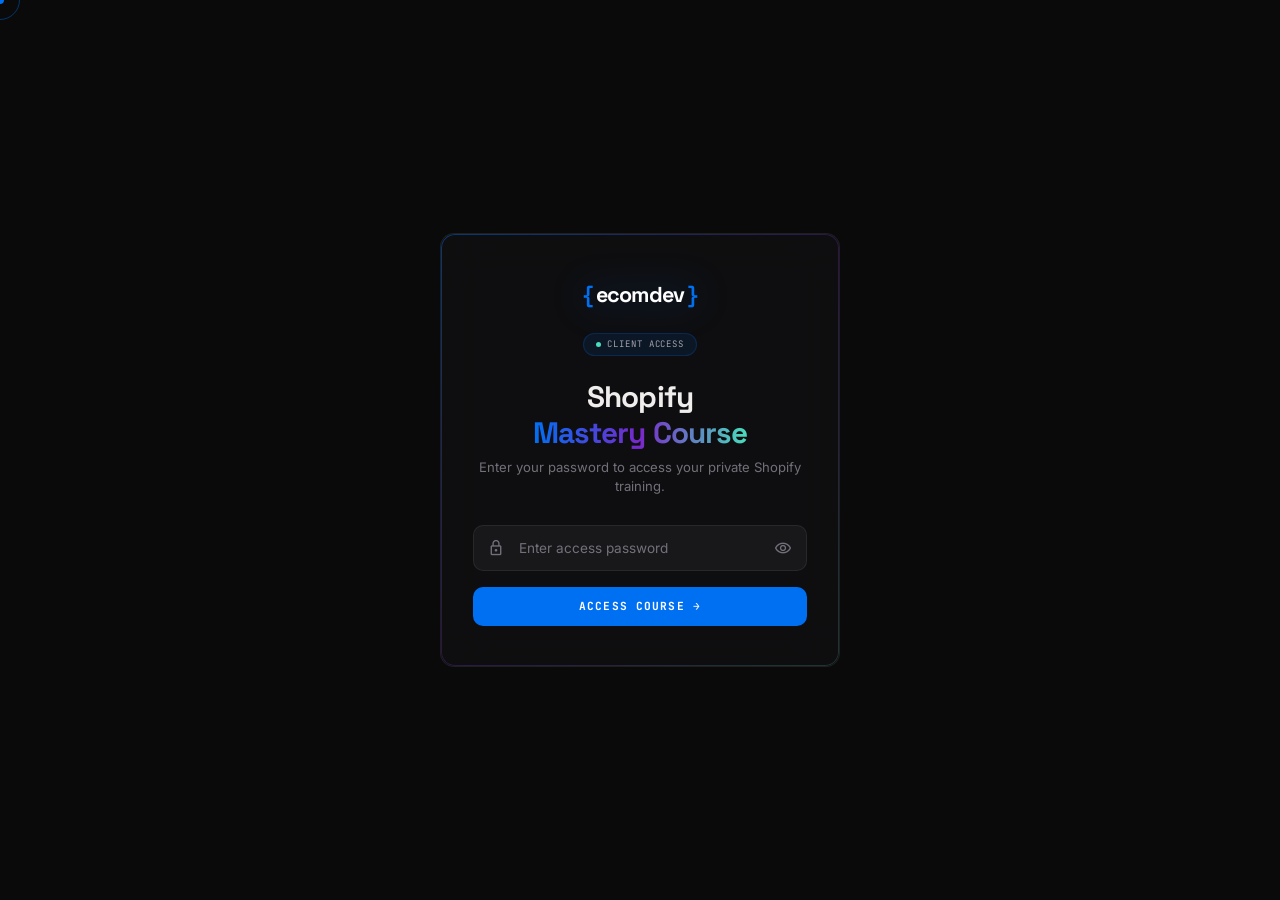
<file: shopify-course.html>
<!DOCTYPE html>
<html lang="en">
<head>
  <meta charset="utf-8">
  <meta name="viewport" content="width=device-width, initial-scale=1.0">
  <title>ecomdev | Course</title>
  <meta name="description" content="Exclusive Shopify management course for ecomdev clients.">
  <meta name="robots" content="noindex, nofollow">
  <link rel="preconnect" href="https://fonts.googleapis.com">
  <link rel="preconnect" href="https://fonts.gstatic.com" crossorigin>
  <link href="https://fonts.googleapis.com/css2?family=Inter:wght@400;500;600&family=JetBrains+Mono:wght@400;500;700&family=Space+Grotesk:wght@500;600;700&display=swap" rel="stylesheet">
<link rel="stylesheet" href="main.css">
<script src="main.js"></script>
  <link href="https://fonts.googleapis.com/css2?family=Material+Symbols+Outlined:wght,FILL@100..700,0..1&display=swap" rel="stylesheet">
  <style>
    *,*::before,*::after{box-sizing:border-box;margin:0;padding:0}
    :root{
      --bg:#0a0a0b;--surface:#111113;--surface-2:#18181b;--surface-3:#222225;
      --border:rgba(255,255,255,.07);--border-hover:rgba(255,255,255,.14);
      --primary:#0070f3;--primary-soft:rgba(0,112,243,.1);--primary-glow:rgba(0,112,243,.25);
      --purple:#7928CA;--teal:#48ddbc;
      --text:#f0eeec;--text-2:#a1a1aa;--text-3:#71717a;
      --sans:'Inter',sans-serif;--display:'Space Grotesk',sans-serif;--mono:'JetBrains Mono',monospace;
      --r:10px;--r-lg:14px;--ease:.2s cubic-bezier(.4,0,.2,1);
    }
    html{scroll-behavior:smooth}
    body{background:var(--bg);color:var(--text);font-family:var(--sans);-webkit-font-smoothing:antialiased;min-height:100dvh;overflow-x:hidden}

    /* Ambient */
    .grid-bg{position:fixed;inset:0;background-image:linear-gradient(to right,rgba(255,255,255,.015) 1px,transparent 1px),linear-gradient(to bottom,rgba(255,255,255,.015) 1px,transparent 1px);background-size:40px 40px;mask-image:radial-gradient(ellipse 70% 60% at 50% 40%,black,transparent);-webkit-mask-image:radial-gradient(ellipse 70% 60% at 50% 40%,black,transparent);pointer-events:none;z-index:0}
    .glow{position:fixed;border-radius:50%;filter:blur(100px);pointer-events:none;z-index:0}

    /* Glass */
    .glass{background:rgba(17,17,19,.72);backdrop-filter:blur(20px);-webkit-backdrop-filter:blur(20px);border:1px solid var(--border)}

    /* ═══ LOGIN ═══ */
    #login{position:fixed;inset:0;z-index:100;display:flex;align-items:center;justify-content:center;padding:1.5rem;background:var(--bg);transition:opacity .5s,visibility .5s}
    #login.out{opacity:0;visibility:hidden;pointer-events:none}
    .lc{width:100%;max-width:400px;padding:2.5rem 2rem;border-radius:var(--r-lg);text-align:center;position:relative;animation:fadeUp .5s both}
    .lc::before{content:'';position:absolute;inset:0;border-radius:inherit;padding:1px;background:linear-gradient(135deg,rgba(0,112,243,.45),rgba(121,40,202,.3),rgba(72,221,188,.2));-webkit-mask:linear-gradient(#fff 0 0) content-box,linear-gradient(#fff 0 0);-webkit-mask-composite:xor;mask-composite:exclude;pointer-events:none}
    .lc-logo{margin-bottom:.5rem}
    .lc-logo svg{filter:drop-shadow(0 0 18px rgba(0,112,243,.35))}
    .lc-badge{display:inline-flex;align-items:center;gap:.4rem;padding:.3rem .75rem;background:var(--primary-soft);border:1px solid rgba(0,112,243,.2);border-radius:9999px;font-family:var(--mono);font-size:9px;letter-spacing:.1em;text-transform:uppercase;color:var(--text-2);margin-bottom:1.5rem}
    .lc-dot{width:5px;height:5px;border-radius:50%;background:var(--teal);animation:pulse 2s infinite}
    .lc h1{font-family:var(--display);font-size:1.85rem;font-weight:700;letter-spacing:-.03em;line-height:1.2;margin-bottom:.4rem}
    .lc h1 span{background:linear-gradient(90deg,#0070f3,#7928CA,#48ddbc);-webkit-background-clip:text;-webkit-text-fill-color:transparent;background-clip:text}
    .lc-sub{font-size:.82rem;color:var(--text-3);margin-bottom:1.75rem;line-height:1.5}
    .pw-wrap{position:relative;margin-bottom:.75rem}
    .pw-wrap .ico{position:absolute;left:.9rem;top:50%;transform:translateY(-50%);color:var(--text-3);font-size:18px;pointer-events:none;transition:color var(--ease)}
    .pw-wrap:focus-within .ico{color:var(--primary)}
    .pw-inp{width:100%;padding:.8rem 2.8rem;background:var(--surface-2);border:1px solid var(--border);border-radius:var(--r);color:var(--text);font-family:var(--mono);font-size:.85rem;letter-spacing:.05em;outline:none;transition:border-color var(--ease),box-shadow var(--ease)}
    .pw-inp::placeholder{color:var(--text-3);font-family:var(--sans);letter-spacing:0}
    .pw-inp:focus{border-color:var(--primary);box-shadow:0 0 0 3px rgba(0,112,243,.12)}
    .pw-tog{position:absolute;right:.8rem;top:50%;transform:translateY(-50%);background:none;border:none;color:var(--text-3);cursor:pointer;display:flex;padding:.15rem;transition:color var(--ease)}
    .pw-tog:hover{color:var(--text)}
    .lc-btn{width:100%;padding:.8rem;background:var(--primary);color:#fff;font-family:var(--mono);font-size:.7rem;font-weight:700;letter-spacing:.1em;text-transform:uppercase;border:none;border-radius:var(--r);cursor:pointer;transition:all var(--ease);margin-top:.25rem}
    .lc-btn:hover{background:#005bd4;box-shadow:0 6px 20px var(--primary-glow)}
    .lc-err{display:none;align-items:center;gap:.4rem;margin-top:.6rem;padding:.5rem .75rem;background:rgba(255,50,50,.08);border:1px solid rgba(255,50,50,.2);border-radius:var(--r);color:#f87171;font-size:.78rem}
    .lc-err.show{display:flex}

    /* ═══ COURSE ═══ */
    #app{display:none;min-height:100dvh;flex-direction:column}
    #app.on{display:flex}

    /* Header */
    .hdr{position:sticky;top:0;z-index:50;background:rgba(10,10,11,.9);backdrop-filter:blur(16px);-webkit-backdrop-filter:blur(16px);border-bottom:1px solid var(--border);height:56px;display:flex;align-items:center;padding:0 1.25rem;gap:.75rem}
    .hdr-logo{flex-shrink:0}
    .hdr-tag{display:flex;align-items:center;gap:.3rem;padding:.2rem .5rem;background:var(--primary-soft);border:1px solid rgba(0,112,243,.15);border-radius:9999px;font-family:var(--mono);font-size:8px;letter-spacing:.1em;text-transform:uppercase;color:#93b4f8}
    .hdr-space{flex:1}
    .hdr-prog{display:flex;align-items:center;gap:.6rem;font-family:var(--mono);font-size:10px;color:var(--text-3)}
    .prog-track{width:100px;height:3px;background:var(--surface-3);border-radius:9999px;overflow:hidden}
    .prog-bar{height:100%;background:linear-gradient(90deg,var(--primary),var(--teal));border-radius:9999px;transition:width .4s ease}
    .hdr-btn{display:flex;align-items:center;justify-content:center;gap:.3rem;padding:.3rem .6rem;background:transparent;border:1px solid var(--border);border-radius:var(--r);color:var(--text-3);font-family:var(--mono);font-size:9px;letter-spacing:.08em;text-transform:uppercase;cursor:pointer;transition:all var(--ease)}
    .hdr-btn:hover{border-color:var(--border-hover);color:var(--text)}

    /* Layout */
    .layout{display:flex;flex:1;position:relative;z-index:1}

    /* Sidebar */
    .side{width:280px;flex-shrink:0;background:var(--surface);border-right:1px solid var(--border);height:calc(100dvh - 56px);position:sticky;top:56px;overflow-y:auto;display:flex;flex-direction:column}
    .side::-webkit-scrollbar{width:3px}
    .side::-webkit-scrollbar-thumb{background:var(--surface-3);border-radius:9999px}
    .side-hd{padding:1.25rem 1rem .875rem;border-bottom:1px solid var(--border)}
    .side-lbl{font-family:var(--mono);font-size:8px;letter-spacing:.12em;text-transform:uppercase;color:var(--text-3);margin-bottom:.3rem}
    .side-name{font-family:var(--display);font-size:.95rem;font-weight:600;color:var(--text);letter-spacing:-.015em}
    .ch-list{padding:.4rem 0;flex:1}
    .ch{display:flex;align-items:center;gap:.7rem;padding:.7rem 1rem;cursor:pointer;transition:background var(--ease);border-left:2px solid transparent}
    .ch:hover{background:rgba(255,255,255,.025)}
    .ch.on{background:rgba(0,112,243,.06);border-left-color:var(--primary)}
    .ch-n{width:28px;height:28px;border-radius:50%;display:flex;align-items:center;justify-content:center;font-family:var(--mono);font-size:10px;font-weight:600;flex-shrink:0;background:var(--surface-2);border:1px solid var(--border);color:var(--text-3);transition:all var(--ease)}
    .ch.on .ch-n{background:var(--primary);border-color:var(--primary);color:#fff;box-shadow:0 0 8px var(--primary-glow)}
    .ch.ok .ch-n{background:rgba(72,221,188,.12);border-color:rgba(72,221,188,.25);color:var(--teal)}
    .ch-t{font-size:.8rem;font-weight:500;color:var(--text-2);flex:1;min-width:0;overflow:hidden;text-overflow:ellipsis;white-space:nowrap;transition:color var(--ease)}
    .ch.on .ch-t,.ch:hover .ch-t{color:var(--text)}
    .ch-ok{font-size:16px;color:var(--teal);opacity:0;flex-shrink:0;transition:opacity var(--ease)}
    .ch.ok .ch-ok{opacity:1}

    /* Main */
    .main{flex:1;min-width:0;display:flex;flex-direction:column;padding:1.5rem 2rem 2rem}

    /* Player */
    .player{width:100%;position:relative;border-radius:var(--r-lg);overflow:hidden;background:#000;border:1px solid var(--border);margin-bottom:1.25rem}
    .player-ar{position:relative;padding-top:56.25%}
    .player-ar iframe{position:absolute;inset:0;width:100%;height:100%;border:none}
    .v-ov{position:absolute;inset:0;z-index:15;display:flex;flex-direction:column;align-items:center;justify-content:center;background:rgba(0,0,0,.82);cursor:pointer;transition:opacity .4s}
    .v-ov.hide{opacity:0;pointer-events:none}
    .play-btn{width:64px;height:64px;border-radius:50%;border:2px solid rgba(255,255,255,.2);display:flex;align-items:center;justify-content:center;margin-bottom:1rem;transition:all .25s}
    .v-ov:hover .play-btn{border-color:var(--primary);transform:scale(1.06)}
    .play-tri{width:0;height:0;border-style:solid;border-width:11px 0 11px 20px;border-color:transparent transparent transparent #fff;margin-left:4px}
    .v-ov-title{font-family:var(--display);font-size:1rem;font-weight:600;color:#fff;text-align:center;padding:0 1rem;margin-bottom:.3rem}
    .v-ov-sub{font-family:var(--mono);font-size:9px;letter-spacing:.1em;text-transform:uppercase;color:rgba(255,255,255,.35)}

    /* Lesson info */
    .lesson{margin-bottom:1.25rem}
    .lesson-tag{display:inline-flex;align-items:center;gap:.3rem;padding:.2rem .5rem;background:var(--primary-soft);border:1px solid rgba(0,112,243,.15);border-radius:9999px;font-family:var(--mono);font-size:8px;letter-spacing:.1em;text-transform:uppercase;color:#93b4f8;margin-bottom:.5rem}
    .lesson h2{font-family:var(--display);font-size:1.3rem;font-weight:700;letter-spacing:-.02em;color:var(--text);line-height:1.3;margin-bottom:.35rem}
    .lesson p{font-size:.85rem;color:var(--text-2);line-height:1.6;max-width:580px}
    .lesson-btns{display:flex;align-items:center;gap:.6rem;margin-top:.875rem}
    .btn-mark{display:flex;align-items:center;gap:.4rem;padding:.5rem 1rem;background:rgba(72,221,188,.08);border:1px solid rgba(72,221,188,.2);border-radius:var(--r);color:var(--teal);font-family:var(--mono);font-size:9px;font-weight:600;letter-spacing:.08em;text-transform:uppercase;cursor:pointer;transition:all var(--ease)}
    .btn-mark:hover{background:rgba(72,221,188,.15);border-color:rgba(72,221,188,.4)}
    .btn-mark.done{border-color:var(--teal)}
    .btn-next{display:flex;align-items:center;gap:.4rem;padding:.5rem 1rem;background:var(--primary);border:none;border-radius:var(--r);color:#fff;font-family:var(--mono);font-size:9px;font-weight:600;letter-spacing:.08em;text-transform:uppercase;cursor:pointer;transition:all var(--ease)}
    .btn-next:hover{background:#005bd4;box-shadow:0 4px 14px var(--primary-glow)}
    .btn-next:disabled{opacity:.25;cursor:not-allowed;box-shadow:none;background:var(--primary)}

    /* Mobile bottom nav */
    .mob-nav{display:none;position:fixed;bottom:0;left:0;right:0;z-index:48;background:rgba(10,10,11,.95);backdrop-filter:blur(16px);-webkit-backdrop-filter:blur(16px);border-top:1px solid var(--border);padding:.6rem .875rem;align-items:center;gap:.5rem}
    .mob-btn{display:flex;align-items:center;justify-content:center;width:34px;height:34px;border-radius:50%;border:1px solid var(--border);background:var(--surface-2);color:var(--text-3);cursor:pointer;flex-shrink:0;transition:all var(--ease)}
    .mob-btn:hover{border-color:var(--border-hover);color:var(--text)}
    .mob-btn.pri{background:var(--primary);border-color:transparent;color:#fff}
    .mob-btn:disabled{opacity:.25;cursor:not-allowed}
    .mob-info{flex:1;min-width:0;display:flex;flex-direction:column;gap:.2rem}
    .mob-top{display:flex;align-items:center;justify-content:space-between}
    .mob-ch-lbl{font-family:var(--mono);font-size:8px;letter-spacing:.1em;text-transform:uppercase;color:var(--text-3)}
    .mob-ch-name{font-family:var(--display);font-size:.75rem;font-weight:600;color:var(--text);overflow:hidden;text-overflow:ellipsis;white-space:nowrap}
    .mob-prog{height:2px;background:var(--surface-3);border-radius:9999px;overflow:hidden}
    .mob-prog-bar{height:100%;background:linear-gradient(90deg,var(--primary),var(--teal));border-radius:9999px;transition:width .4s}

    /* Sidebar toggle & overlay */
    .mob-tog{display:none}
    .s-ov{display:none;position:fixed;inset:0;background:rgba(0,0,0,.5);z-index:45}
    .s-ov.on{display:block}

    /* Animations */
    @keyframes fadeUp{from{opacity:0;transform:translateY(12px)}to{opacity:1;transform:translateY(0)}}
    @keyframes pulse{0%,100%{opacity:1}50%{opacity:.4}}
    @keyframes shake{0%,100%{transform:translateX(0)}25%{transform:translateX(-5px)}75%{transform:translateX(5px)}}
    .shake{animation:shake .35s ease}

    /* Responsive */
    @media(max-width:900px){
      .side{position:fixed;top:56px;left:-100vw;width:min(300px,88vw);height:calc(100dvh - 56px);z-index:46;transition:left .3s cubic-bezier(.4,0,.2,1)}
      .side.open{left:0;box-shadow:12px 0 40px rgba(0,0,0,.5)}
      .mob-tog{display:flex}
      .mob-nav{display:flex}
      .main{padding:1rem 1rem 5rem}
      .hdr-prog{display:none}
      .hdr{padding:0 .75rem;gap:.5rem}
      .hdr-tag{display:none}
    }
    @media(max-width:480px){
      .lesson h2{font-size:1.1rem}
      .lesson-btns{width:100%}
      .btn-mark,.btn-next{flex:1;justify-content:center;padding:.6rem .75rem}
      .lc{padding:2rem 1.25rem}
      .lc h1{font-size:1.6rem}
      .play-btn{width:52px;height:52px}
      .v-ov-title{font-size:.9rem}
    }
  </style>
</head>
<body>

<div class="grid-bg"></div>
<div class="glow" style="width:50vw;height:50vw;background:radial-gradient(circle,rgba(0,112,243,.1),transparent 70%);top:-20%;left:-15%"></div>
<div class="glow" style="width:38vw;height:38vw;background:radial-gradient(circle,rgba(121,40,202,.07),transparent 70%);bottom:0;right:-10%"></div>

<!-- ═══ LOGIN ═══ -->
<div id="login">
  <div class="lc glass">
    <div class="lc-logo">
      <svg viewBox="0 0 400 100" fill="none" xmlns="http://www.w3.org/2000/svg" width="180" height="45">
        <text x="200" y="50" dominant-baseline="middle" text-anchor="middle" font-family="Space Grotesk,sans-serif" font-weight="700" font-size="48" letter-spacing="-0.04em">
          <tspan fill="#0070f3" font-weight="900">{</tspan><tspan fill="white"> ecomdev </tspan><tspan fill="#0070f3" font-weight="900">}</tspan>
        </text>
      </svg>
    </div>
    <div class="lc-badge"><span class="lc-dot"></span>Client Access</div>
    <h1>Shopify<br><span>Mastery Course</span></h1>
    <p class="lc-sub">Enter your password to access your private Shopify training.</p>
    <div class="pw-wrap">
      <span class="material-symbols-outlined ico">lock</span>
      <input type="password" id="pw" class="pw-inp" placeholder="Enter access password" autocomplete="current-password">
      <button class="pw-tog" onclick="togglePw()" type="button"><span class="material-symbols-outlined" id="pw-eye" style="font-size:18px">visibility</span></button>
    </div>
    <div class="lc-err" id="err"><span class="material-symbols-outlined" style="font-size:14px">error</span>Incorrect password.</div>
    <button class="lc-btn" onclick="doLogin()">Access Course →</button>
  </div>
</div>

<!-- ═══ COURSE ═══ -->
<div id="app">
  <header class="hdr">
    <a class="hdr-logo" href="#" onclick="return false">
      <svg viewBox="0 0 320 78" fill="none" xmlns="http://www.w3.org/2000/svg" width="110" height="32">
        <text x="160" y="39" dominant-baseline="middle" text-anchor="middle" font-family="Space Grotesk,sans-serif" font-weight="700" font-size="38" letter-spacing="-0.04em">
          <tspan fill="#0070f3" font-weight="900">{</tspan><tspan fill="white"> ecomdev </tspan><tspan fill="#0070f3" font-weight="900">}</tspan>
        </text>
      </svg>
    </a>
    <div class="hdr-tag"><span class="material-symbols-outlined" style="font-size:10px;font-variation-settings:'FILL' 1">school</span>Course</div>
    <div class="hdr-space"></div>
    <div class="hdr-prog">
      <span id="prog-txt">0 / 6</span>
      <div class="prog-track"><div class="prog-bar" id="prog-bar" style="width:0%"></div></div>
    </div>
    <button class="hdr-btn mob-tog" onclick="togSide()"><span class="material-symbols-outlined" style="font-size:14px">menu</span></button>
    <button class="hdr-btn" onclick="doLogout()"><span class="material-symbols-outlined" style="font-size:13px">logout</span></button>
  </header>

  <div class="s-ov" id="s-ov" onclick="closeSide()"></div>

  <div class="layout">
    <aside class="side" id="side">
      <div class="side-hd">
        <div class="side-lbl">Course</div>
        <div class="side-name">Shopify Store Management</div>
      </div>
      <div class="ch-list" id="ch-list"></div>
    </aside>

    <main class="main" id="main-area">
      <div class="player">
        <div class="player-ar">
          <iframe id="yt" src="" referrerpolicy="strict-origin-when-cross-origin" allow="accelerometer;autoplay;clipboard-write;encrypted-media;gyroscope;picture-in-picture;fullscreen" allowfullscreen></iframe>
          <div class="v-ov" id="v-ov" onclick="playVid()">
            <div class="play-btn"><div class="play-tri"></div></div>
            <div class="v-ov-title" id="v-title"></div>
            <div class="v-ov-sub" id="v-sub"></div>
          </div>
        </div>
      </div>

      <div class="lesson">
        <div class="lesson-tag"><span class="material-symbols-outlined" style="font-size:9px;font-variation-settings:'FILL' 1">play_circle</span><span id="l-num">Lesson 1 of 6</span></div>
        <h2 id="l-title"></h2>
        <p id="l-desc"></p>
        <div class="lesson-btns">
          <button class="btn-mark" id="btn-mark" onclick="markDone()">
            <span class="material-symbols-outlined" style="font-size:13px">check_circle</span>
            <span id="mark-txt">Mark Complete</span>
          </button>
          <button class="btn-next" id="btn-next" onclick="nextCh()">
            Next <span class="material-symbols-outlined" style="font-size:13px">arrow_forward</span>
          </button>
        </div>
      </div>
    </main>
  </div>

  <!-- Mobile bottom nav -->
  <div class="mob-nav" id="mob-nav">
    <button class="mob-btn" id="mob-prev" onclick="if(cur>0)loadCh(cur-1)"><span class="material-symbols-outlined" style="font-size:16px">chevron_left</span></button>
    <div class="mob-info">
      <div class="mob-top">
        <span class="mob-ch-lbl" id="mob-lbl">Chapter 1</span>
        <span class="mob-ch-lbl" id="mob-cnt">0/6</span>
      </div>
      <div class="mob-prog"><div class="mob-prog-bar" id="mob-bar" style="width:0%"></div></div>
      <span class="mob-ch-name" id="mob-name"></span>
    </div>
    <button class="mob-btn pri" id="mob-next" onclick="if(cur<CHS.length-1)loadCh(cur+1)"><span class="material-symbols-outlined" style="font-size:16px">chevron_right</span></button>
  </div>
</div>

<script>
const PASS='ecomdev2024';

const CHS=[
  {title:'Navigating Your Admin & Sidekick',desc:'Gain confidence navigating your Shopify admin dashboard and using Sidekick, your AI assistant, to set up your new store.',vid:'HrtnQ1TljpQ'},
  {title:'Adding & Managing Products',desc:'Learn to add and manage products, create compelling listings, and use Shopify Sidekick to enhance your ecommerce store.',vid:'-RLrd2oPD9A'},
  {title:'Designing Your Storefront',desc:'Design your unique online storefront by selecting and customizing themes, leveraging AI-powered generation, and setting up your custom domain.',vid:'-LLK3L30nBQ'},
  {title:'Shipping & Delivery Setup',desc:'Configure essential shipping and delivery options for your store, from setting rates to understanding shipping profiles and international markets.',vid:'3P_pmY9kURE'},
  {title:'Payments & Checkout',desc:'Set up secure and efficient payment systems, including Shopify Payments, to provide a seamless checkout experience for your customers.',vid:'cSf77ssKzfI'},
  {title:'A Day as an eCom Manager',desc:'Follow Kaycee, an eCom manager. See what a typical day looks like in Shopify, and what is essential to her role.',vid:'Oqcww4vLUnM'}
];

let cur=0,done=new Set(),started=false;

// Login
function doLogin(){
  if(document.getElementById('pw').value.trim()===PASS){
    document.getElementById('err').classList.remove('show');
    document.getElementById('login').classList.add('out');
    document.getElementById('app').classList.add('on');
    loadCh(0);renderSidebar();
  }else{
    document.getElementById('err').classList.add('show');
    const f=document.getElementById('pw');f.classList.add('shake');
    setTimeout(()=>f.classList.remove('shake'),400);
  }
}
function doLogout(){
  document.getElementById('app').classList.remove('on');
  document.getElementById('login').classList.remove('out');
  document.getElementById('pw').value='';
  document.getElementById('err').classList.remove('show');
  document.getElementById('yt').src='';started=false;
}
document.getElementById('pw').addEventListener('keydown',e=>{if(e.key==='Enter')doLogin()});
function togglePw(){
  const f=document.getElementById('pw'),i=document.getElementById('pw-eye');
  if(f.type==='password'){f.type='text';i.textContent='visibility_off'}
  else{f.type='password';i.textContent='visibility'}
}

// Sidebar
function renderSidebar(){
  document.getElementById('ch-list').innerHTML=CHS.map((c,i)=>`
    <div class="ch ${i===cur?'on':''} ${done.has(i)?'ok':''}" onclick="loadCh(${i})" role="button" tabindex="0">
      <div class="ch-n">${done.has(i)?'<span class="material-symbols-outlined" style="font-size:14px;font-variation-settings:\'FILL\' 1">check</span>':(i+1)}</div>
      <div class="ch-t">${c.title}</div>
      <span class="material-symbols-outlined ch-ok" style="font-variation-settings:'FILL' 1">check_circle</span>
    </div>
  `).join('');
  updateMob();
}

function loadCh(i){
  cur=i;started=false;
  const c=CHS[i],isLocal=location.protocol==='file:';
  const ov=document.getElementById('v-ov');
  ov.classList.remove('hide');

  if(isLocal){
    document.getElementById('yt').style.display='none';
    document.getElementById('yt').src='';
    ov.onclick=null;
    ov.innerHTML=`
      <div style="text-align:center;padding:1.5rem;max-width:380px;animation:fadeUp .3s ease">
        <span class="material-symbols-outlined" style="font-size:36px;color:var(--primary);margin-bottom:.6rem">info</span>
        <div style="font-family:var(--display);font-size:1rem;font-weight:600;color:#fff;margin-bottom:.4rem">Local Preview</div>
        <div style="font-size:.78rem;color:var(--text-2);line-height:1.5;margin-bottom:1rem">YouTube embeds require a web server. This player works once published online.</div>
        <a href="https://www.youtube.com/watch?v=${c.vid}" target="_blank" class="btn-next" style="display:inline-flex;text-decoration:none;padding:.6rem 1rem">
          Watch on YouTube <span class="material-symbols-outlined" style="font-size:13px">open_in_new</span>
        </a>
      </div>`;
  }else{
    document.getElementById('yt').style.display='block';
    document.getElementById('yt').src=`https://www.youtube-nocookie.com/embed/${c.vid}?rel=0&modestbranding=1&iv_load_policy=3&color=white`;
    ov.onclick=playVid;
    ov.innerHTML=`<div class="play-btn"><div class="play-tri"></div></div><div class="v-ov-title">${c.title}</div><div class="v-ov-sub">Chapter ${i+1} of ${CHS.length}</div>`;
  }

  document.getElementById('l-num').textContent=`Lesson ${i+1} of ${CHS.length}`;
  document.getElementById('l-title').textContent=c.title;
  document.getElementById('l-desc').textContent=c.desc;

  const bm=document.getElementById('btn-mark'),mt=document.getElementById('mark-txt');
  if(done.has(i)){bm.classList.add('done');mt.textContent='✓ Completed'}
  else{bm.classList.remove('done');mt.textContent='Mark Complete'}

  document.getElementById('btn-next').disabled=(i>=CHS.length-1);
  window.scrollTo({top:0,behavior:'smooth'});
  renderSidebar();closeSide();updateProg();
}

function playVid(){
  if(started||location.protocol==='file:')return;
  started=true;
  document.getElementById('v-ov').classList.add('hide');
  const c=CHS[cur];
  document.getElementById('yt').src=`https://www.youtube-nocookie.com/embed/${c.vid}?rel=0&modestbranding=1&iv_load_policy=3&color=white&autoplay=1`;
}

function updateProg(){
  const n=done.size,t=CHS.length;
  document.getElementById('prog-txt').textContent=`${n} / ${t}`;
  document.getElementById('prog-bar').style.width=`${(n/t)*100}%`;
  document.getElementById('mob-cnt').textContent=`${n}/${t}`;
  document.getElementById('mob-bar').style.width=`${(n/t)*100}%`;
}
function updateMob(){
  const c=CHS[cur];
  document.getElementById('mob-lbl').textContent=`Chapter ${cur+1}`;
  document.getElementById('mob-name').textContent=c.title;
  document.getElementById('mob-prev').disabled=cur<=0;
  document.getElementById('mob-next').disabled=cur>=CHS.length-1;
}
function markDone(){
  if(done.has(cur)){done.delete(cur);document.getElementById('btn-mark').classList.remove('done');document.getElementById('mark-txt').textContent='Mark Complete'}
  else{done.add(cur);document.getElementById('btn-mark').classList.add('done');document.getElementById('mark-txt').textContent='✓ Completed'}
  renderSidebar();updateProg();
}
function nextCh(){if(cur<CHS.length-1)loadCh(cur+1)}

function togSide(){document.getElementById('side').classList.toggle('open');document.getElementById('s-ov').classList.toggle('on')}
function closeSide(){document.getElementById('side').classList.remove('open');document.getElementById('s-ov').classList.remove('on')}

// Swipe
let tx=0;
document.addEventListener('touchstart',e=>{tx=e.changedTouches[0].screenX},{passive:true});
document.addEventListener('touchend',e=>{const d=e.changedTouches[0].screenX-tx;if(d>50&&tx<30)togSide();if(d<-50)closeSide()},{passive:true});

// Keyboard nav
document.addEventListener('keydown',e=>{
  if(!document.getElementById('app').classList.contains('on'))return;
  if(e.key==='ArrowRight'&&cur<CHS.length-1)nextCh();
  if(e.key==='ArrowLeft'&&cur>0)loadCh(cur-1);
});
</script>
</body>
</html>
</file>
<file: main.css>
/* Custom Cursor Styles */
@media (pointer: fine) {
  body {
    cursor: none;
  }
  
  a, button, input, select, textarea, [role="button"], .cursor-pointer {
    cursor: none !important;
  }

  .custom-cursor-dot,
  .custom-cursor-ring {
    position: fixed;
    top: 0;
    left: 0;
    transform: translate(-50%, -50%);
    border-radius: 50%;
    pointer-events: none;
    z-index: 9999;
    transition: width 0.2s, height 0.2s, background-color 0.2s;
  }

  .custom-cursor-dot {
    width: 8px;
    height: 8px;
    background-color: #0070f3;
  }

  .custom-cursor-ring {
    width: 40px;
    height: 40px;
    border: 1px solid rgba(0, 112, 243, 0.4);
    transition: transform 0.1s ease-out, width 0.2s, height 0.2s;
  }
  
  .custom-cursor-dot.hovered {
    width: 0px;
    height: 0px;
  }
  
  .custom-cursor-ring.hovered {
    width: 60px;
    height: 60px;
    background-color: rgba(0, 112, 243, 0.1);
    border-color: rgba(0, 112, 243, 0.8);
  }
}
</file>
